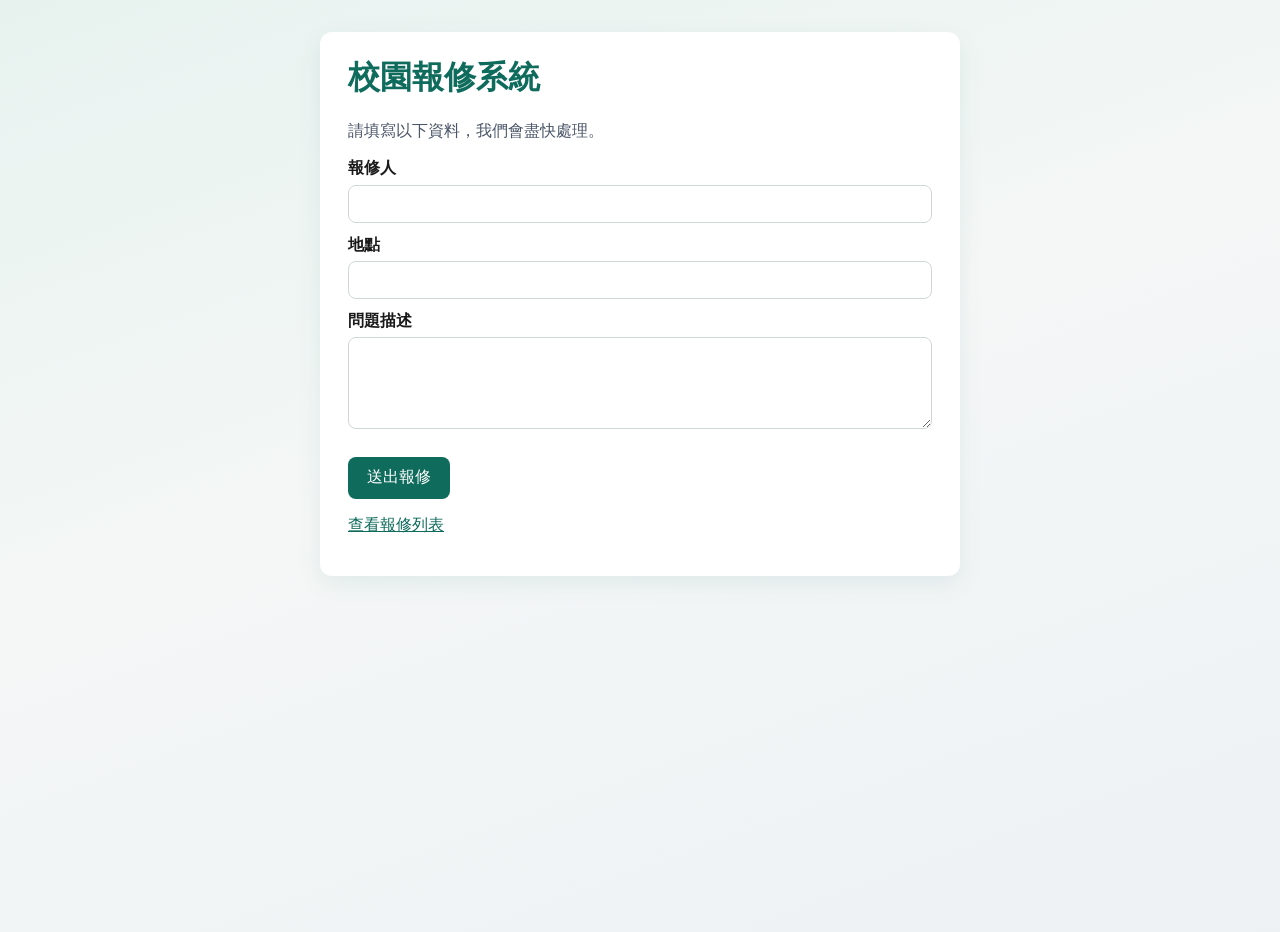
<file: course-campus-repair/starter-kit/form.html>
<!DOCTYPE html>
<html lang="zh-Hant">
<head>
  <meta charset="UTF-8">
  <title>校園報修表單</title>
  <link rel="stylesheet" href="style.css">
</head>
<body>
  <main class="wrap">
    <h1>校園報修系統</h1>
    <p class="lead">請填寫以下資料，我們會盡快處理。</p>

    <!-- 第2堂：action 先用 show.php；第3堂改成 insert.php -->
    <form action="insert.php" method="post">
      <label>報修人
        <input type="text" name="name" required>
      </label>
      <label>地點
        <input type="text" name="location" required>
      </label>
      <label>問題描述
        <textarea name="description" rows="4" required></textarea>
      </label>
      <button type="submit">送出報修</button>
    </form>

    <p><a href="list.php">查看報修列表</a></p>
  </main>
</body>
</html>
</file>
<file: course-campus-repair/starter-kit/style.css>
/* 現成樣式：學生只需改標題文字或主色 --brand */
:root {
  --brand: #0f6b5c;
  --ink: #1a1a1a;
  --bg: #f4f7f6;
  --card: #ffffff;
}

* { box-sizing: border-box; }
body {
  margin: 0;
  font-family: "Noto Sans TC", "Microsoft JhengHei", sans-serif;
  background: linear-gradient(160deg, #e7f2ef 0%, var(--bg) 45%, #eef1f4 100%);
  color: var(--ink);
  min-height: 100vh;
}
.wrap {
  max-width: 640px;
  margin: 2rem auto;
  background: var(--card);
  padding: 1.5rem 1.75rem;
  border-radius: 12px;
  box-shadow: 0 8px 24px rgba(15, 107, 92, 0.08);
}
.wrap.wide { max-width: 960px; }
h1 { color: var(--brand); margin-top: 0; }
.lead { color: #4a5568; }
label { display: block; margin: 0.75rem 0; font-weight: 600; }
input, textarea, select {
  display: block;
  width: 100%;
  margin-top: 0.35rem;
  padding: 0.55rem 0.7rem;
  border: 1px solid #cfd8d6;
  border-radius: 8px;
  font: inherit;
}
button {
  margin-top: 1rem;
  background: var(--brand);
  color: #fff;
  border: 0;
  padding: 0.65rem 1.2rem;
  border-radius: 8px;
  font: inherit;
  cursor: pointer;
}
button:hover { filter: brightness(1.05); }
.big { font-size: 1.35rem; }
table {
  width: 100%;
  border-collapse: collapse;
  margin-top: 1rem;
  font-size: 0.95rem;
}
th, td {
  border-bottom: 1px solid #e2e8e6;
  padding: 0.55rem 0.4rem;
  text-align: left;
  vertical-align: top;
}
th { color: var(--brand); }
a { color: var(--brand); }
.filter { margin: 1rem 0; }
</file>
